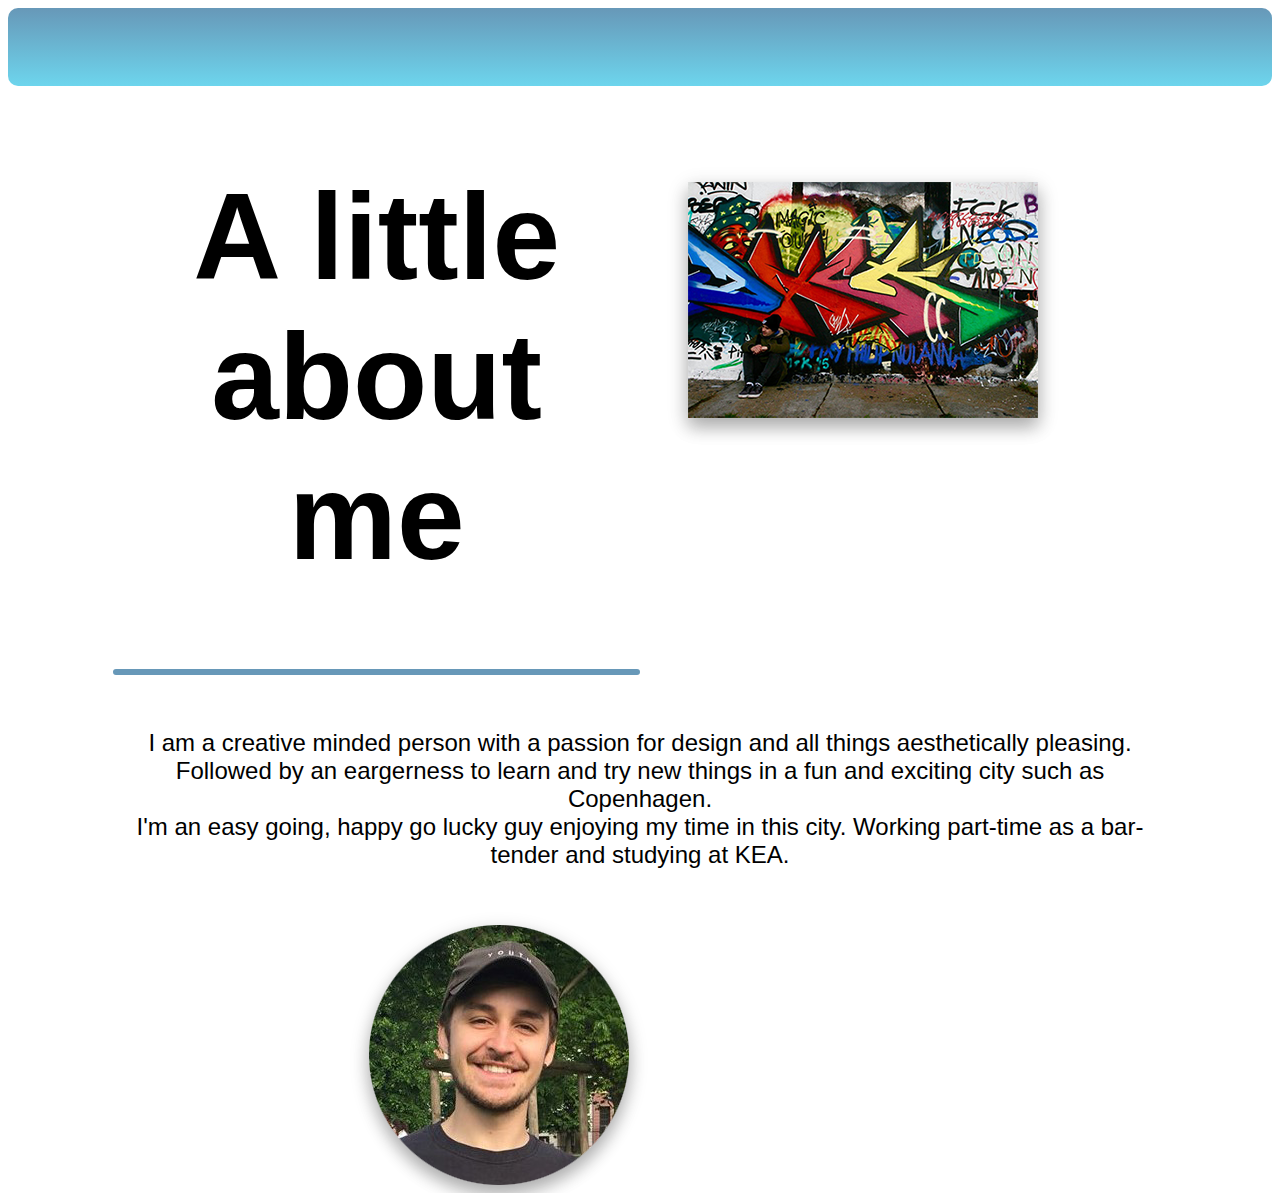
<file: aboutMe.html>
<!DOCTYPE html>
<html lang="en">

<head>
    <meta charset="utf-8">
    <meta name="viewport" content="width=device-width, initial-scale=1.0">
    <title>About Me</title>
    <link rel="stylesheet" href="stylesheet.css">
    <link rel="stylesheet" href="https://use.fontawesome.com/releases/v5.8.2/css/all.css" integrity="sha384-oS3vJWv+0UjzBfQzYUhtDYW+Pj2yciDJxpsK1OYPAYjqT085Qq/1cq5FLXAZQ7Ay" crossorigin="anonymous">
</head>

<body>
    <div id="main" class="wrapper1">
        <nav class="navbar">
            <span class="open-slide">
                <a href="#" onclick="openSlideMenu()">
                    <i class="fas fa-bars fa-3x"></i></a></span>
        </nav>
        <div id="side-menu" class="side-nav">
            <a href="#" class="btn-close" onclick="closeSlideMenu()">&times;</a>
            <a href="index.html">Home</a>
            <a href="aboutMe.html">About me</a>
            <a href="portfolio.html">Portfolio</a>
            <br><br><br><br><br><br><a href="#"><img src="logo.png" alt="logo" width="179" height="259"></a>
        </div>
        <div class="nested">
            <div class="title">
                <h1>A little about me</h1>
                <hr>
            </div>
            <div class="aboutme">
                <p>I am a creative minded person with a passion for design and all things aesthetically pleasing.<br>Followed by an eargerness to learn and try new things in a fun and exciting city such as Copenhagen.<br>I'm an easy going, happy go lucky guy enjoying my time in this city. Working part-time as a bar-tender and studying at KEA.<br></p>

            </div>
            <div class="aboutme2"><a href="https://www.facebook.com/liam.edwards.31"><i class="fab fa-facebook-square fa-5x icons"></i></a>
                <a href="https://www.instagram.com/liam.edwards.31/"><i class="fab fa-instagram fa-5x icons"></i></a> <a href="https://www.linkedin.com/in/liam-a-edwards-14205017b/"><i class="fab fa-linkedin fa-5x icons"></i></a></div>
            <div class="img1"><img src="picture_of_me.png" alt="me"></div>
            <div class="img2"><img src="berlinWall.png" alt="me2"></div>
        </div>
    </div>
    <script src="JavaScript.js"></script>
</body>

</html>
</file>
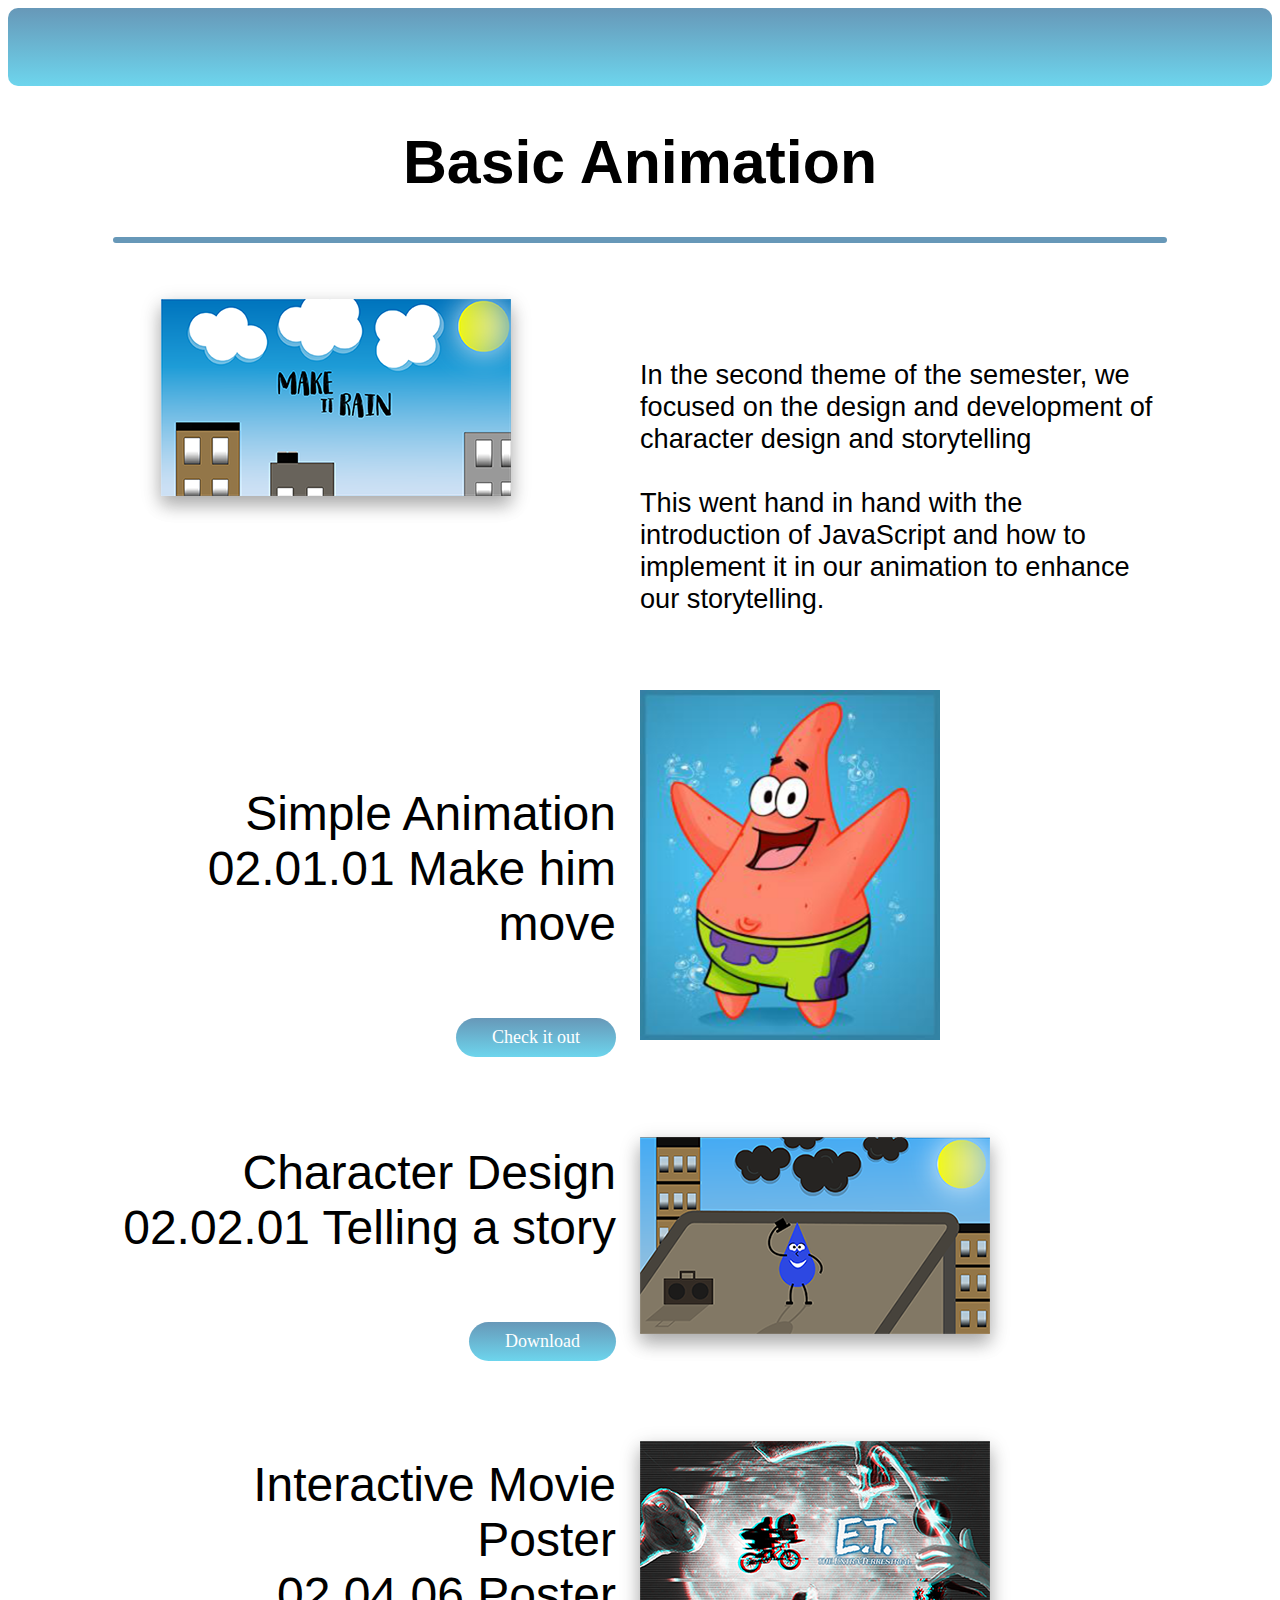
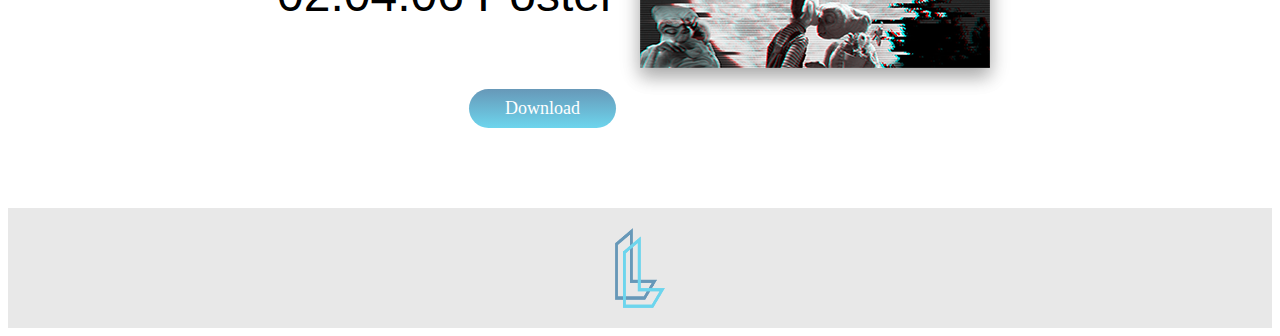
<file: basicAnimation.html>
<!DOCTYPE html>
<html lang="">
<head>
    <meta charset="utf-8">
    <meta name="viewport" content="width=device-width, initial-scale=1.0">
    <title>Basic Animation</title>
    <link rel="stylesheet" href="stylesheet.css">
    <link rel="stylesheet" href="https://use.fontawesome.com/releases/v5.8.2/css/all.css" integrity="sha384-oS3vJWv+0UjzBfQzYUhtDYW+Pj2yciDJxpsK1OYPAYjqT085Qq/1cq5FLXAZQ7Ay" crossorigin="anonymous">
</head>

<body>
    <div id="main" class="wrapper1">
        <nav class="navbar">
            <span class="open-slide">
                <a href="#" onclick="openSlideMenu()">
                    <i class="fas fa-bars fa-3x"></i></a></span>
        </nav>
        <div id="side-menu" class="side-nav">
            <a href="#" class="btn-close" onclick="closeSlideMenu()">&times;</a>
            <a href="index.html">Home</a>
            <a href="aboutMe.html">About me</a>
            <a href="portfolio.html">Portfolio</a>
            <br><br><br><br><br><br><a href="#"><img src="logo.png" alt="logo" width="179" height="259"></a>
        </div>
        <div class="nested4">
            <div class="title2">
                <h1 class="portfolioTitle">Basic Animation</h1>
                <hr>
            </div>
            <img class="animation" src="animation3-Recovered.png" alt="animation">
            <img class="patrick" src="patrick-Recovered.png" alt="patrick">
            <div class="textWithBlurredBg"><img class="animation2" src="Animation-Recovered.png" alt="animation2"><p><br>This was one of my favourite projects as the whole character development in regards to animation is something I have always found interesting.<br><br> Furthermore the freedom to make it what we wanted while in the constraints of a certain character design was a great challenge in itself.</p></div>
            <div class="textWithBlurredBg"><img class="et" src="dustbin_moodboard-Recovered.png" alt="et"><p><br><br>A great project with a fanstastic group. I was the designated 'suit', so I had the pleasure to have the trust of my teammates who also happened to be my good friends<br><br>This gave me the chance to not only help with the designs and ideas, but also to code in some of the animations.</p></div>
            <div class="secondTheme"><p>In the second theme of the semester, we focused on the design and development of character design and storytelling<br><br>This went hand in hand with the introduction of JavaScript and how to implement it in our animation to enhance our storytelling.</p></div>
            <div class="patrickText"><p><b>Simple Animation</b><br>02.01.01 Make him move</p><a class="btn" href="http://liam-edwards.dk/02.01.01/">Check it out</a></div>
            <div class="animationText"><p><b>Character Design</b><br>02.02.01 Telling a story</p><a class="btn" href="doc/02.02.01%20Project.pdf">Download</a></div>
            <div class="etText"><p><b>Interactive Movie Poster</b><br>02.04.06 Poster</p><a class="btn" href="">Download</a></div>

        </div>
        <footer><img src="logo.png" class="footerLogo"></footer>
    </div>
    <script src="JavaScript.js"></script>
</body>
</html>
</file>
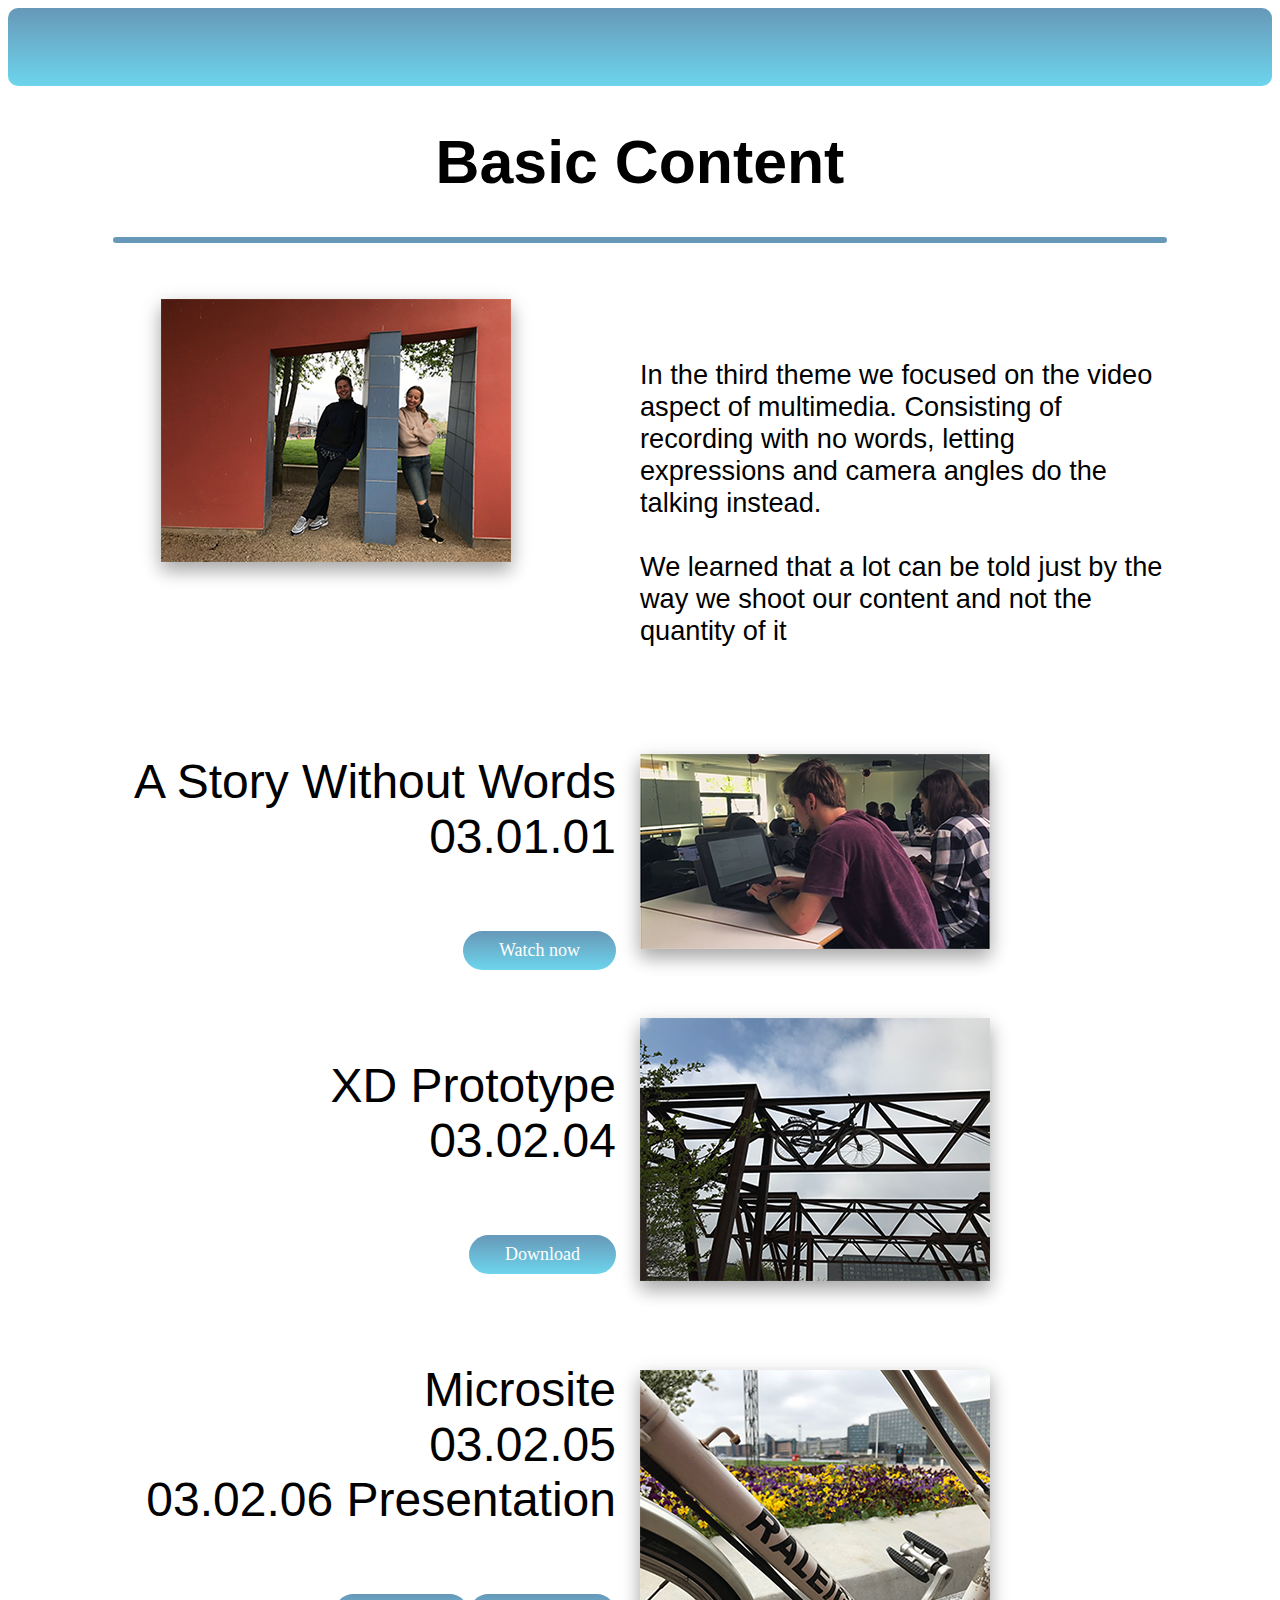
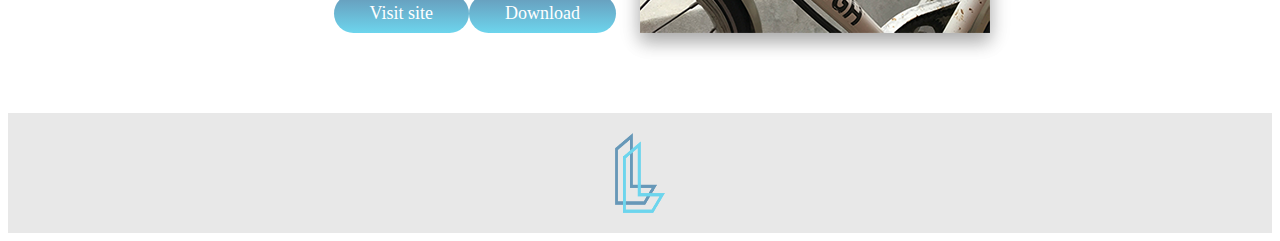
<file: basicContent.html>
<!DOCTYPE html>
<html lang="">

<head>
    <meta charset="utf-8">
    <meta name="viewport" content="width=device-width, initial-scale=1.0">
    <title>Basic Content</title>
    <link rel="stylesheet" href="stylesheet.css">
    <link rel="stylesheet" href="https://use.fontawesome.com/releases/v5.8.2/css/all.css" integrity="sha384-oS3vJWv+0UjzBfQzYUhtDYW+Pj2yciDJxpsK1OYPAYjqT085Qq/1cq5FLXAZQ7Ay" crossorigin="anonymous">
</head>

<body>
    <div id="main" class="wrapper1">
        <nav class="navbar">
            <span class="open-slide">
                <a href="#" onclick="openSlideMenu()">
                    <i class="fas fa-bars fa-3x"></i></a></span>
        </nav>
        <div id="side-menu" class="side-nav">
            <a href="#" class="btn-close" onclick="closeSlideMenu()">&times;</a>
            <a href="index.html">Home</a>
            <a href="aboutMe.html">About me</a>
            <a href="portfolio.html">Portfolio</a>
            <br><br><br><br><br><br><a href="#"><img src="logo.png" alt="logo" width="179" height="259"></a>
        </div>
        <div class="nested5">
            <div class="title2">
                <h1 class="portfolioTitle">Basic Content</h1>
                <hr>
            </div>
            <img class="contentImg" src="ContentImg-Recovered.png" alt="contentImg" width="350" height="263">
            <div class="textWithBlurredBg"><img class="story" src="storyWithoutWords-Recovered.png" alt="story">
                <p><br><br>We got put in to random groups and it was a great experience to work with people I had barely said two words to.<br><br>The concept was great and gave us a chance to come up with ways to express meaning without dialog</p>
            </div>
            <div class="textWithBlurredBg"><img class="prototypeImg" src="prototypeImg-Recovered.png" alt="prototypeImg" width="350" height="263">
                <p><br>I found myself in another amazing group which saw us formulate our ideas fluid and quickly.<br><br>The concept to make a bike video and microsite was great and we embraced our ideas quickly. The work came thick and fast as we chased our goal.I was in charge of editing the whole video and I took this challenge with open arms.</p>
            </div>
            <div class="textWithBlurredBg"><img class="micrositeImg" src="MicrositeImg-Recovered.png" alt="micrositeImg">
                <p><br><br><br>We all pulled our weight in the group and kept everything up to date with daily meetings and use of google drive.<br><br>We came out the other side with something really cool and something I am personally proud of.<br>Taking a different approach other than focusing purely on the rules made our project stand out.</p>
            </div>
            <div class="thirdTheme">
                <p>In the third theme we focused on the video aspect of multimedia. Consisting of recording with no words, letting expressions and camera angles do the talking instead.<br><br>We learned that a lot can be told just by the way we shoot our content and not the quantity of it</p>
            </div>
            <div class="content1">
                <p><b>A Story Without Words</b><br>03.01.01</p><a class="btn" href="https://www.youtube.com/watch?v=9pui9TBDPCE&feature=youtu.be">Watch now</a>
            </div>
            <div class="content2">
                <p><b>XD Prototype</b><br>03.02.04</p><a class="btn" href="doc/BIKE_PROTOTYPE_V1.xd">Download</a>
            </div>
            <div class="content3">
                <p><b>Microsite</b><br>03.02.05<br>03.02.06 Presentation</p>
                <a class="btn" href="http://zachery.dk/microsite/">Visit site</a><a class="btn" href="doc/03.02.06%20BIKE%20PRESENTATION.pdf">Download</a>
            </div>

        </div>
        <footer><img src="logo.png" class="footerLogo"></footer>

    </div>
    <script src="JavaScript.js"></script>
</body>

</html>
</file>
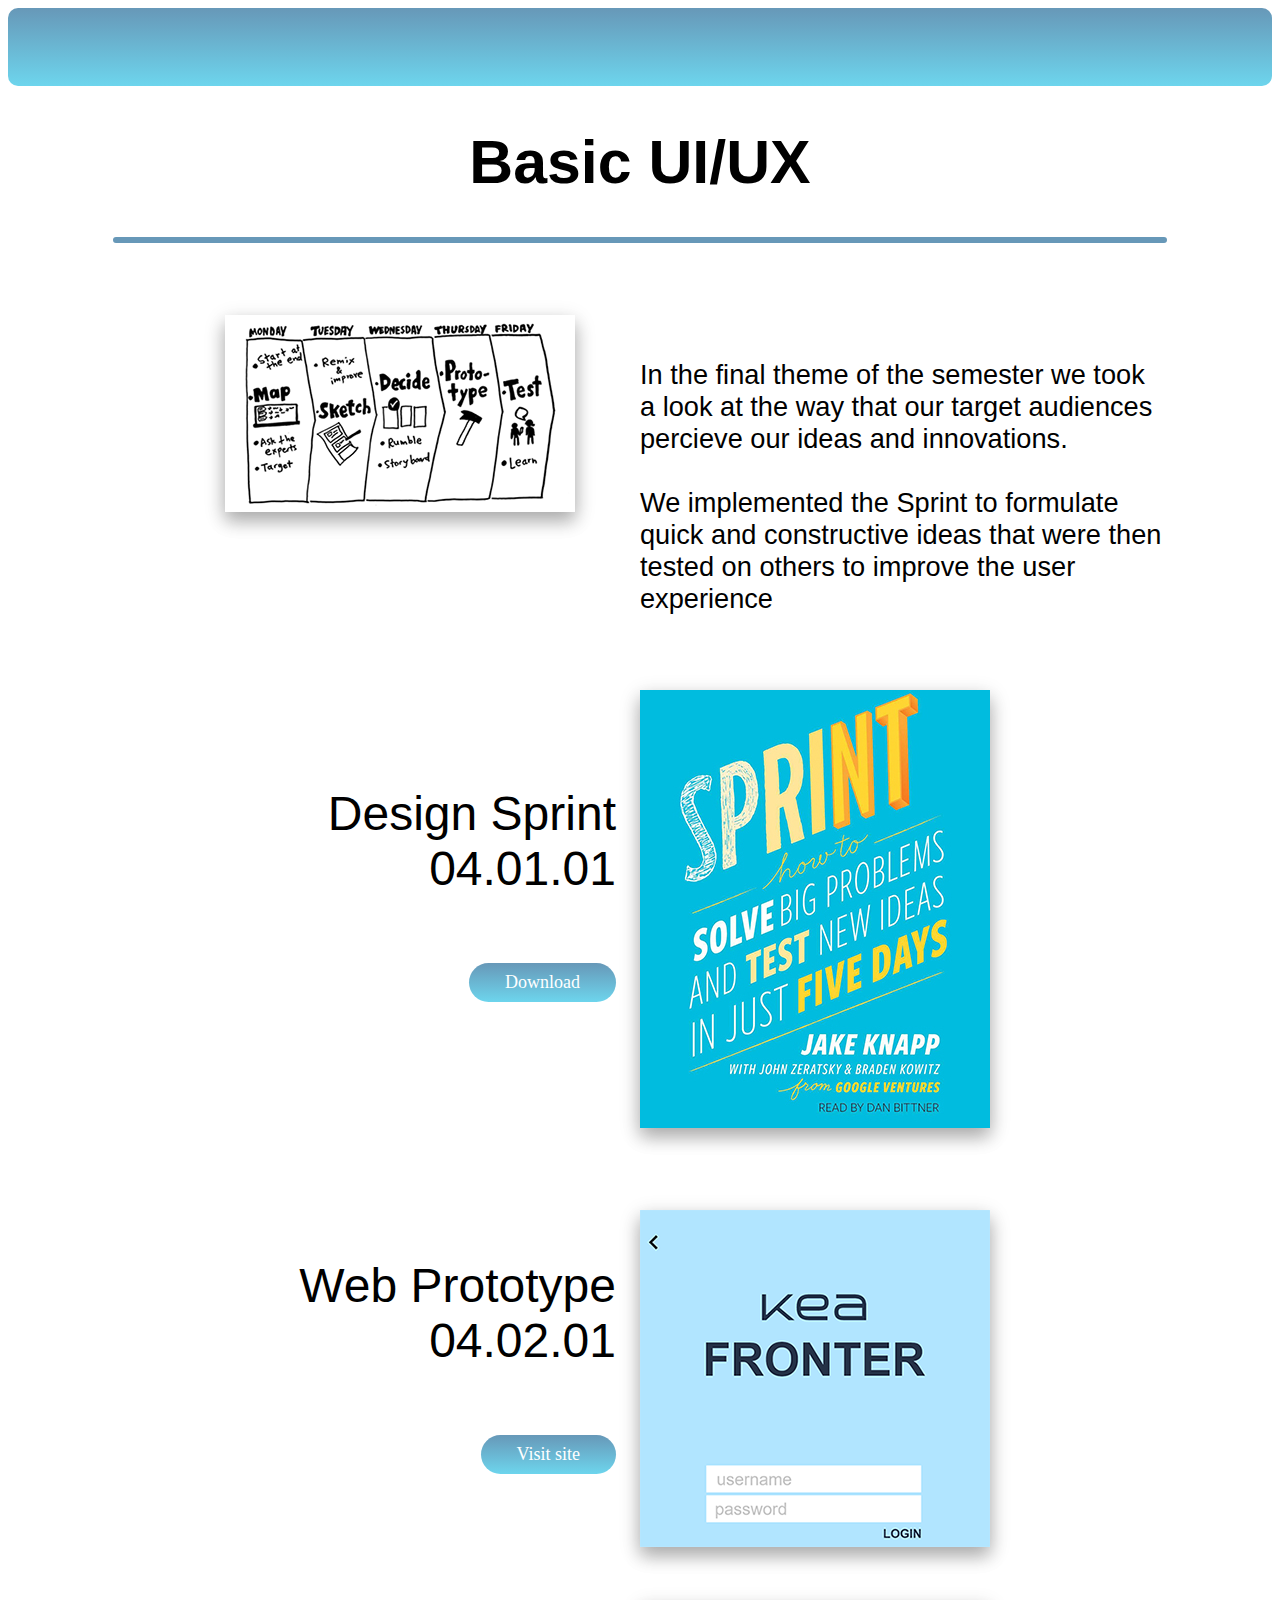
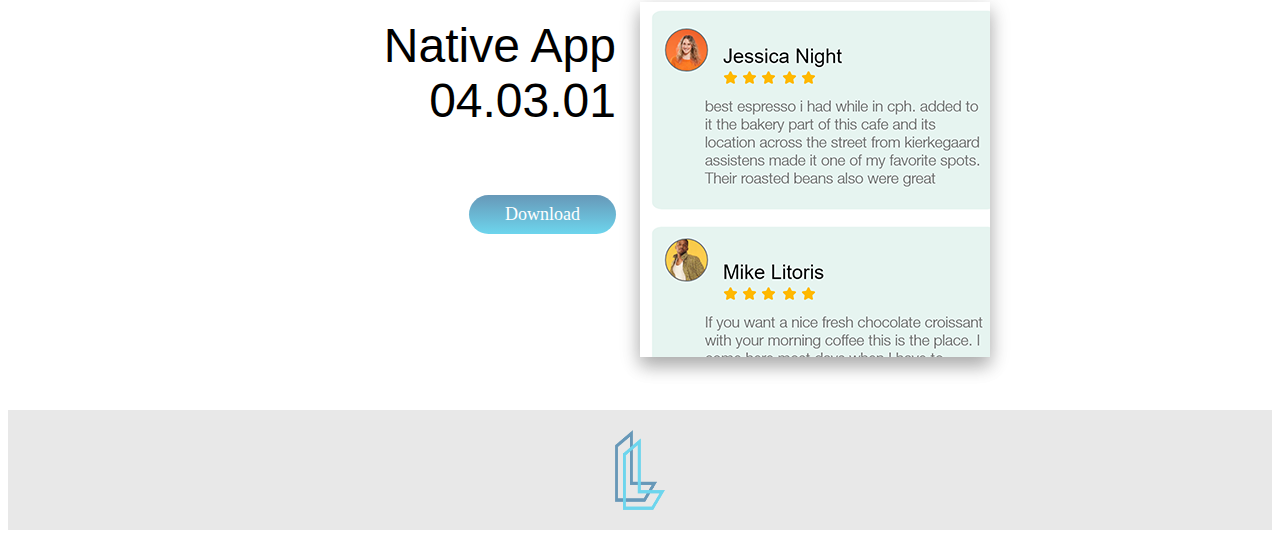
<file: BasicUI.html>
<!DOCTYPE html>
<html lang="en">

<head>
    <meta charset="utf-8">
    <meta name="viewport" content="width=device-width, initial-scale=1.0">
    <title>Basic UI</title>
    <link rel="stylesheet" href="stylesheet.css">
    <link rel="stylesheet" href="https://use.fontawesome.com/releases/v5.8.2/css/all.css" integrity="sha384-oS3vJWv+0UjzBfQzYUhtDYW+Pj2yciDJxpsK1OYPAYjqT085Qq/1cq5FLXAZQ7Ay" crossorigin="anonymous">
</head>

<body>
    <div id="main" class="wrapper1">
        <nav class="navbar">
            <span class="open-slide">
                <a href="#" onclick="openSlideMenu()">
                    <i class="fas fa-bars fa-3x"></i></a></span>
        </nav>
        <div id="side-menu" class="side-nav">
            <a href="#" class="btn-close" onclick="closeSlideMenu()">&times;</a>
            <a href="index.html">Home</a>
            <a href="aboutMe.html">About me</a>
            <a href="portfolio.html">Portfolio</a>
            <br><br><br><br><br><br><a href="#"><img src="logo.png" alt="logo" width="179" height="259"></a>
        </div>
        <div class="nested6">
            <div class="title2">
                <h1 class="portfolioTitle">Basic UI/UX</h1>
                <hr>
            </div>
            <div class="textWithBlurredBg"><img class="sprint" src="Sprint-Recovered.jpg" alt="sprint">
                <p><br>The sprint was a crazy experience and a lot of fun. Especially the crazy 8's as this gives you the chance to just draw whatever is in your head and the outcome can be some great free thinking ideas.<br><br>I was the decider of the group and as we continued through the sprint I made some decisions to narrow down the scope of what we had initally planned to make for a much smoother and UI friendly site.</p>
            </div>
            <div class="textWithBlurredBg"><img class="sprint2" src="fronter-Recovered.png" alt="sprint2"><p><br><br><br><br><br><br><br><br><br><br>The web prototype proved to be a tricky adversary as I had had a period where I hadn't been coding so much. So after sitting down and trying to formulate my gameplan I bit the bullet and started hand coding<br><br>I found this to be very rewarding and a good boost with this portfolio website looming.<br><br>Nevertheless i encountered some problems and had to finsh this during the exam period.</p></div>
            <img class="sprint3" src="sprint2-Recovered.png" alt="sprint3">
            <div class="textWithBlurredBg"><img class="sprint4" src="XD.png" alt="XD"><p><br><br><br><br>I was again in a good group and got to be named the joint decider. We all had a lot of stuff on at this time, trying to work as much as we coud before the exam. So unfortunetly I feel this didn't reflect our best work.<br><br>Nevertheless we came up with a lot of ideas, later deciding not to go down every path as we were struggling for time. Moreover it's all a learning curve so here it is.</p></div>
            <div class="fourthTheme">
                <p>In the final theme of the semester we took a look at the way that our target audiences percieve our ideas and innovations.<br><br>We implemented the Sprint to formulate quick and constructive ideas that were then tested on others to improve the user experience</p>
            </div>
            <div class="UX1">
                <p><b>Design Sprint</b><br>04.01.01</p><a class="btn" href="doc/04-01-01_design-sprint_4%20is%20better%20than%203.pdf">Download</a>
            </div>
            <div class="UX2">
                <p><b>Web Prototype</b><br>04.02.01</p><a class="btn" href="http://liam-edwards.dk/Web_Prototype/">Visit site</a>
            </div>
            <div class="UX3">
                <p><b>Native App</b><br>04.03.01</p><a class="btn" href="doc/040301.xd">Download</a>
            </div>
        </div>
        <footer class="UXfooter"><img src="logo.png" class="footerLogo"></footer>
    </div>
    <script src="JavaScript.js"></script>
</body>

</html>
</file>
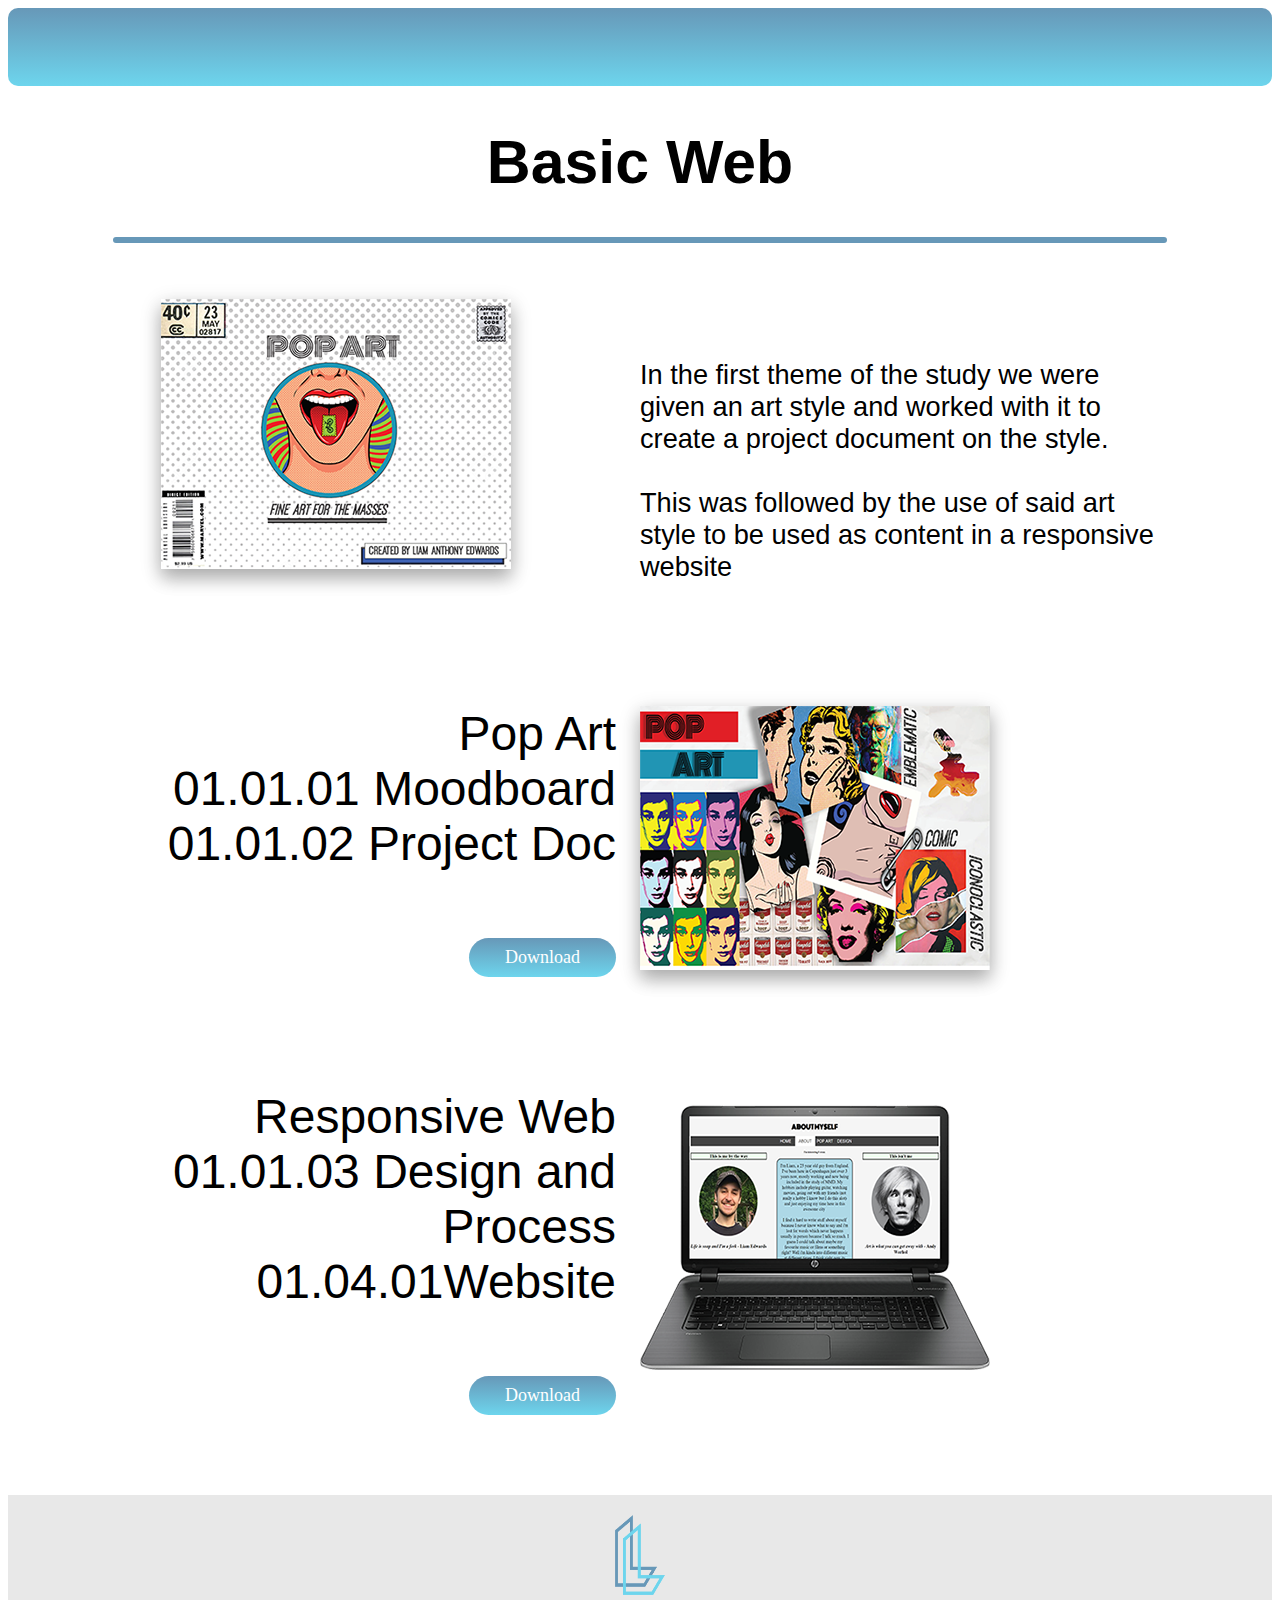
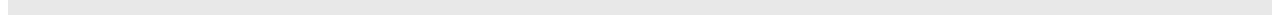
<file: basicWeb.html>
<!DOCTYPE html>
<html lang="en">

<head>
    <meta charset="utf-8">
    <meta name="viewport" content="width=device-width, initial-scale=1.0">
    <title>Basic Web</title>
    <link rel="stylesheet" href="stylesheet.css">
    <link rel="stylesheet" href="https://use.fontawesome.com/releases/v5.8.2/css/all.css" integrity="sha384-oS3vJWv+0UjzBfQzYUhtDYW+Pj2yciDJxpsK1OYPAYjqT085Qq/1cq5FLXAZQ7Ay" crossorigin="anonymous">
</head>

<body>
    <div id="main" class="wrapper1">
        <nav class="navbar">
            <span class="open-slide">
                <a href="#" onclick="openSlideMenu()">
                    <i class="fas fa-bars fa-3x"></i></a></span>
        </nav>
        <div id="side-menu" class="side-nav">
            <a href="#" class="btn-close" onclick="closeSlideMenu()">&times;</a>
            <a href="index.html">Home</a>
            <a href="aboutMe.html">About me</a>
            <a href="portfolio.html">Portfolio</a>
            <br><br><br><br><br><br><a href="#"><img src="logo.png" alt="logo" width="179" height="259"></a>
        </div>
        <div class="nested3">
            <div class="title2">
                <h1 class="portfolioTitle">Basic Web</h1>
                <hr>
            </div>
            <img class="popArt" src="popArt.png" alt="popArt">
            <div class="textWithBlurredBg"><img class="popArt2" src="popArt2-Recovered.png" alt="popArt2">
                <p><br><br><br>The concept of being given an art style instead of choosing one myself was a great start to the design environment. <br><br> Where companies will give you guidelines and so on and you have to follow these lines.<br> <br>So this was great practice.</p>
            </div>
            <img class="popArt3" src="laptopWithSite.png" alt="popArt3">
            <div class="firstTheme">
                <p>In the first theme of the study we were given an art style and worked with it to create a project document on the style.<br><br>This was followed by the use of said art style to be used as content in a responsive website</p>
            </div>
            <div class="styles">
                <p><b>Pop Art</b><br>01.01.01 Moodboard<br>01.01.02 Project Doc</p>
                <a class="btn" href="doc/01.01.02%20Pop%20art%20project.pdf">Download</a>
            </div>
            <div class="web">
                <p><b>Responsive Web</b><br>01.01.03 Design and Process<br>01.04.01Website</p>
            <a class="btn" href="http://liam-edwards.dk/index/index.html">Download</a></div>
        </div>
        <footer><img src="logo.png" class="footerLogo"></footer>
    </div>
    <script src="JavaScript.js"></script>
</body>

</html>
</file>
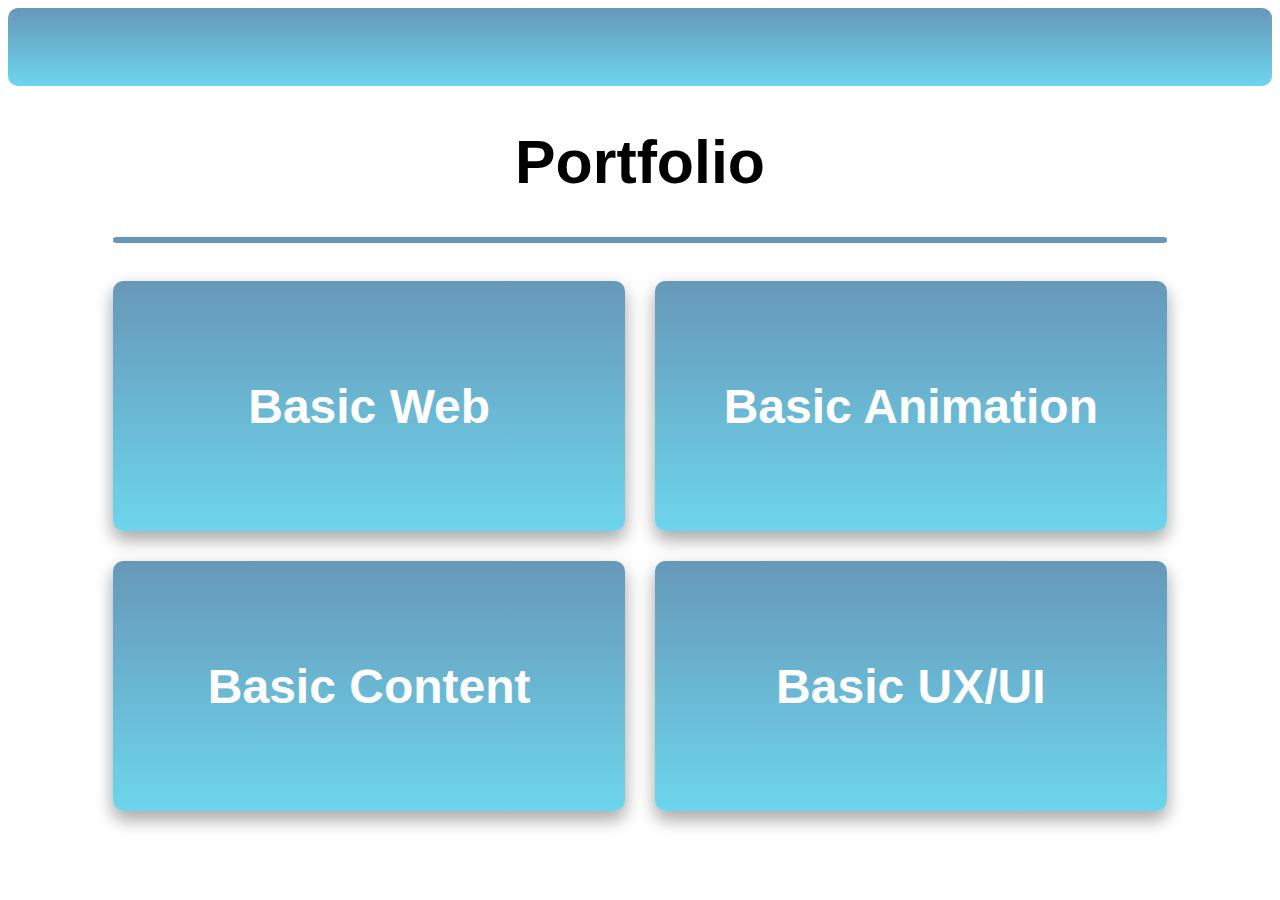
<file: portfolio.html>
<!DOCTYPE html>
<html lang="">

<head>
    <meta charset="utf-8">
    <meta name="viewport" content="width=device-width, initial-scale=1.0">
    <title>Portfolio</title>
    <link rel="stylesheet" href="stylesheet.css">
    <link rel="stylesheet" href="https://use.fontawesome.com/releases/v5.8.2/css/all.css" integrity="sha384-oS3vJWv+0UjzBfQzYUhtDYW+Pj2yciDJxpsK1OYPAYjqT085Qq/1cq5FLXAZQ7Ay" crossorigin="anonymous">
</head>

<body>
    <div id="main" class="wrapper1">
        <nav class="navbar">
            <span class="open-slide">
                <a href="#" onclick="openSlideMenu()">
                    <i class="fas fa-bars fa-3x"></i></a></span> </nav>
        <div id="side-menu" class="side-nav">
            <a href="#" class="btn-close" onclick="closeSlideMenu()">&times;</a>
            <a href="index.html">Home</a>
            <a href="aboutMe.html">About me</a>
            <a href="portfolio.html">Portfolio</a>
             <br><br><br><br><br><br><a href="#"><img src="logo.png" alt="logo" width="179" height="259"></a>
        </div>
        <div class="nested2">
            <div class="title2">
                <h1 class="portfolioTitle">Portfolio</h1>
                <hr>
            </div>
            <a href="basicWeb.html" class="ahref2">
                <div class="box1">
                    <h1>Basic Web</h1>
                </div>
            </a>
            <a href="basicAnimation.html" class="ahref2">
                <div class="box2">
                    <h1>Basic Animation</h1>
                </div>
            </a>
            <a href="basicContent.html" class="ahref2">
                <div class="box3">
                    <h1>Basic Content</h1>
                </div>
            </a>
            <a href="BasicUI.html" class="ahref2">
                <div class="box4">
                    <h1>Basic UX/UI</h1>
                </div>
            </a>
        </div>
    </div>
    <script src="JavaScript.js"></script>
</body>

</html>
</file>
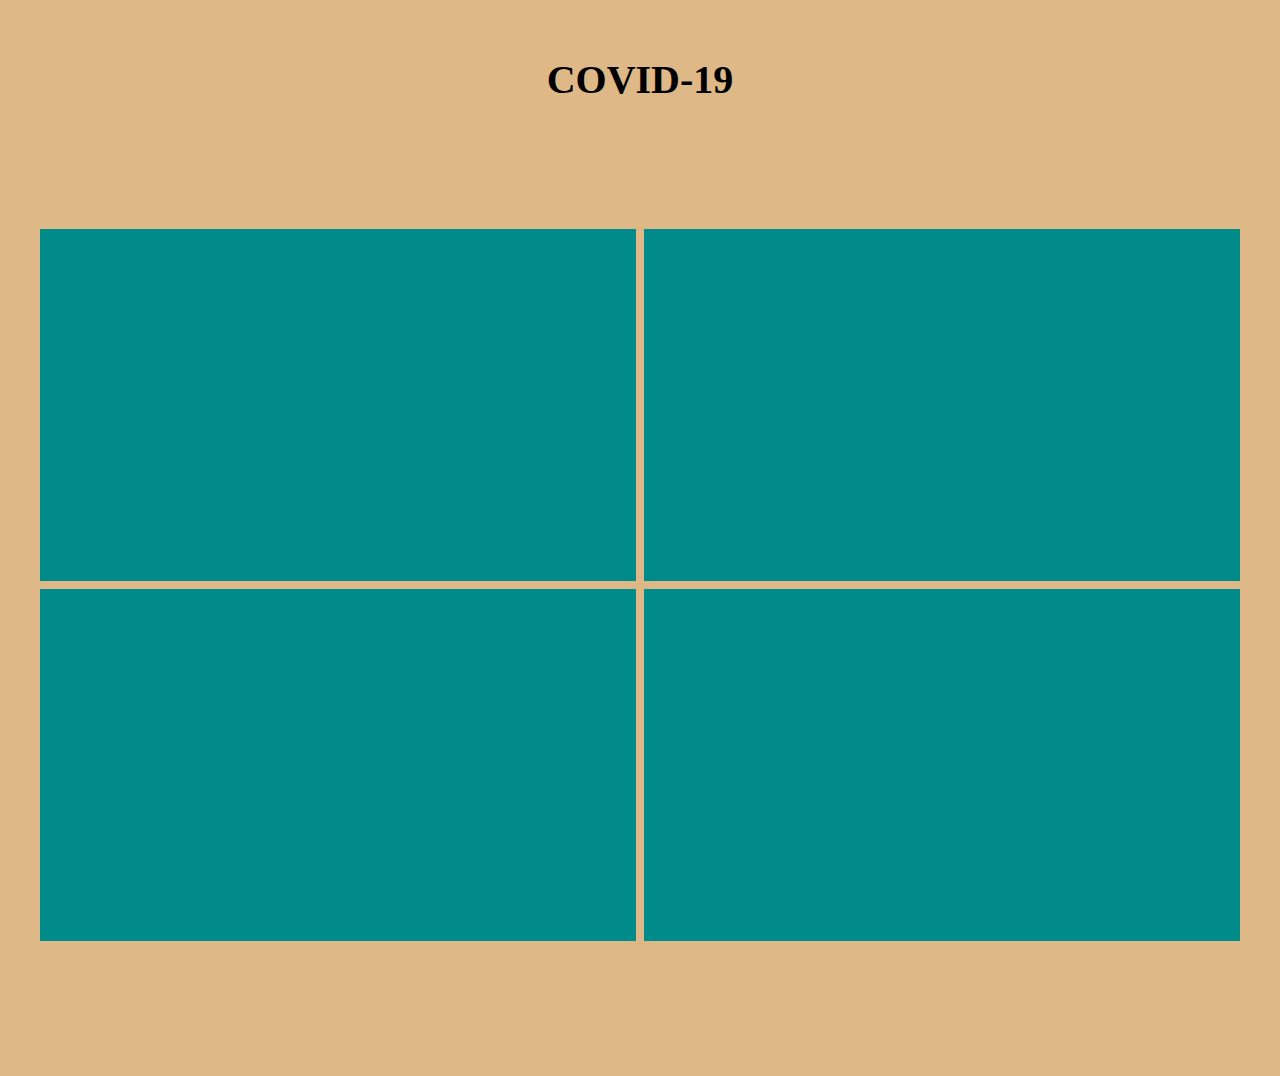
<file: css simple grid/div_boxes.html>
<!DOCTYPE html>
<html lang="">

<head>
    <meta charset="utf-8">
    <meta name="viewport" content="width=device-width, initial-scale=1.0">
    <title></title>
    <link rel="stylesheet" href="div_boxes.css">
</head>

<body>
    <header>COVID-19</header>
    <section id="COVID" class="iframe-container">
    <div class="grid_container">
        <div class="card"><iframe src="https://docs.google.com/spreadsheets/d/e/2PACX-1vQrns5_eTO90sHOusxh-exExcvRBWWySJ9AjzCaVTbWHQjaGUMbaS-Wfyr9xqZzoUuBjBVtS3ZAwaD0/pubchart?oid=199973300&format=interactive"></iframe></div>
        <div class="card"><iframe src="https://docs.google.com/spreadsheets/d/e/2PACX-1vTSxlXAtUpbbFilB9Av4a42qQ8HLudx9gurITDRN2OOmNr0Iy-7hwEe6SfZiNuCegxkthH-Nidw6tlW/pubchart?oid=1941554504&amp;format=interactive"></iframe></div>
        <div class="card"><iframe src="https://docs.google.com/spreadsheets/d/e/2PACX-1vTSxlXAtUpbbFilB9Av4a42qQ8HLudx9gurITDRN2OOmNr0Iy-7hwEe6SfZiNuCegxkthH-Nidw6tlW/pubchart?oid=366887788&amp;format=interactive"></iframe></div>
        <div class="card"><iframe src="https://docs.google.com/spreadsheets/d/e/2PACX-1vTSxlXAtUpbbFilB9Av4a42qQ8HLudx9gurITDRN2OOmNr0Iy-7hwEe6SfZiNuCegxkthH-Nidw6tlW/pubchart?oid=1287816625&amp;format=interactive"></iframe></div>
        </div>
        </section>
    <script src=""></script>
</body>

</html>
</file>
<file: stylesheet.css>
h1,
h2,
p {
    font-family: 'helvetica';
}

.mainh1,
.mainh2 {
    font-family: 'helvetica';
    color: white;
    font-size: 3rem;
    border-width: 300px;
    border: 10px solid white;
    border-style: double;
    padding: 50px;
    margin-left: auto;
    margin-right: auto;
    margin-top: 10rem;
    text-align: center;
}

header,
.ahref {
    text-align: left;
    display: block;
    text-decoration: none;
    color: white;
}

.ahref:hover {
    color: lightgray;
    transform: scale(1.4);
}

.ahref2 {
    text-decoration: none;
    color: white;
}

.ahref:visited {
    color: #000;
}

.water {
    opacity: 0.8;
    background-image: url(aaron-burden-1430581-unsplash.jpg);
}

hr {
    border: 3px solid #6798b8;
    border-radius: 3px;
}

/* NAV BAR FOR EVERY PAGE */

.navbar {
    grid-area: navbar;
    background: linear-gradient(#6798b8, #6dd5ed);
    overflow: hidden;
    height: 78px;
    border-radius: 10px;
}

.navbar a {
    float: left;
    display: block;
    color: #f2f2f2;
    text-align: center;
    padding: 14px 16px;
    text-decoration: none;
    font-size: 17px;
}

.navbar ul {
    margin: 8px 0 0 0;
    list-style: none;
    display: none;
}

.navbar a:hover {
    background-color: #ddd;
    color: #000;
}

.side-nav {
    height: 100%;
    width: 0;
    position: fixed;
    z-index: 1;
    top: 0;
    left: 0;
    background-color: #111;
    opacity: 0.9;
    overflow-x: hidden;
    padding-top: 60px;
    transition: 0.5s;
}

.side-nav a {
    padding: 50px 10px 10px 30px;
    text-decoration: none;
    font-size: 35px;
    color: #ccc;
    display: block;
    transition: 0.3s;
}

.side-nav a:hover {
    color: #fff;
}

.side-nav .btn-close {
    position: absolute;
    top: 0;
    right: 22px;
    font-size: 36px;
    margin-left: 50px;
}

#main {
    transition: margin-left 0.5s;
    width: 100%;
}

/* WRAPPER GRIDS FOR INDEX PAGE */

.wrapper {
    display: grid;
    grid-template-columns: 1fr 1fr 1fr;
    grid-template-areas:
        'navbar navbar navbar';

}

.navbar {
    grid-column-start: 1;
    grid-column-end: 4;
}

h1 {
    grid-column-start: 2;
    grid-column-end: 3;
    text-align: center;
}

h2 {
    grid-column-start: 2;
    grid-column-end: 3;
    text-align: center;
}

/* WRAPPER GRIDS FOR ABOUT ME PAGE */

.wrapper1 {
    display: grid;
    grid-template-columns: 1fr 10fr 1fr;
    grid-template-areas:
        'navbar navbar navbar'
        '. nested .'
        'footer footer footer'
}

.title {
    font-size: 3.8rem;
}

/* grid areas for nested grid */

.icons {
    margin-top: 4rem;

}

.icons:hover {
    transform: translate(0, 20px);
    transition: 0.3s;
    transition-delay: 0.15s;
    cursor: pointer;
}


.title {
    grid-area: title;
}

.aboutme {
    grid-area: about;
    text-align: center;
    margin-bottom: 2rem;
    font-size: 1.5em;
}

.aboutme2 {
    grid-area: about2;
}

.img1 {
    grid-area: img1;
    margin-left: 16rem;
    border-radius: 50%;
    width: 260px;
    height: 260px;
    box-shadow: 0 10px 16px 0 rgba(0, 0, 0, 0.2), 0 6px 20px 0 rgba(0, 0, 0, 0.19);
}

.img2 {
    grid-area: img2;
    margin-top: 6rem;
    margin-left: 3rem;
    width: 350px;
    height: 236px;
    box-shadow: 0 10px 16px 0 rgba(0, 0, 0, 0.2), 0 6px 20px 0 rgba(0, 0, 0, 0.19);
}

.nested {
    grid-area: nested;
    display: grid;
    grid-template-columns: 1fr 1fr;
    grid-template-areas:
        'title img2'
        'about about'
        'img1 about2';
}

/* PORTFOLIO PAGE */

.portfolioTitle {
    font-size: 3.8rem;
}

.title2 {
    grid-area: title2;
}

.box1 h1,
.box2 h1,
.box3 h1,
.box4 h1 {
    text-align: center;
    margin: 0;
    padding: 0;
    font-family: 'helvetica';
    position: relative;
    top: 50%;
    transform: translateY(-50%);
    font-size: 3rem;
}

.box1:hover,
.box2:hover,
.box3:hover,
.box4:hover {
    transform: scale(1.05);
    transition: .2s ease-in-out;
    transition-delay: .1s;
    cursor: pointer;
}

.box1 h1 a:hover,
.box2 h1 a:hover,
.box3 h1 a:hover,
.box4 h1 a:hover {
    transform: translate(150px, 0);
    transition: 0.6s;
    transition-delay: 0.5s;
}

.box1 {
    grid-area: box1;
    background: linear-gradient(#6798b8, #6dd5ed);
    height: 250px;
    border-radius: 10px;
    box-shadow: 0 10px 16px 0 rgba(0, 0, 0, 0.2), 0 6px 20px 0 rgba(0, 0, 0, 0.19);
}

.box2 {
    grid-area: box2;
    background: linear-gradient(#6798b8, #6dd5ed);
    height: 250px;
    border-radius: 10px;
    box-shadow: 0 10px 16px 0 rgba(0, 0, 0, 0.2), 0 6px 20px 0 rgba(0, 0, 0, 0.19);
}

.box3 {
    grid-area: box3;
    background: linear-gradient(#6798b8, #6dd5ed);
    height: 250px;
    border-radius: 10px;
    box-shadow: 0 10px 16px 0 rgba(0, 0, 0, 0.2), 0 6px 20px 0 rgba(0, 0, 0, 0.19);
}

.box4 {
    grid-area: box4;
    background: linear-gradient(#6798b8, #6dd5ed);
    height: 250px;
    border-radius: 10px;
    box-shadow: 0 10px 16px 0 rgba(0, 0, 0, 0.2), 0 6px 20px 0 rgba(0, 0, 0, 0.19);
}

.nested2 {
    grid-area: nested;
    display: grid;
    grid-template-columns: 1fr 1fr;
    grid-gap: 30px;
    grid-template-areas:
        'title2 title2'
        'box1 box2'
        'box3 box4';
}

/* Nested Grids Basic Web */

footer {
    grid-area: footer;
    background-color: #E8E8E8;
    max-width: 100%;
    margin-top: 5rem;
    padding-top: 20px;
    padding-bottom: 20px;
}

.footerLogo {
    width: 50px;
    height: 80px;
    margin-left: auto;
    margin-right: auto;
    display: block;
}

.popArt {
    grid-area: popArt;
    margin-top: 3rem;
    margin-left: 3rem;
    width: 350px;
    height: 270px;
    box-shadow: 0 10px 16px 0 rgba(0, 0, 0, 0.2), 0 6px 20px 0 rgba(0, 0, 0, 0.19);
}

.popArt2 {
    grid-area: popArt2;
    margin-top: 6rem;
    width: 350px;
    height: 264px;
    box-shadow: 0 10px 16px 0 rgba(0, 0, 0, 0.2), 0 6px 20px 0 rgba(0, 0, 0, 0.19);
}

.popArt3 {
    grid-area: popArt3;
    margin-top: 8rem;
}

.firstTheme {
    grid-area: firstTheme;
    margin-top: 5rem;
    font-weight: lighter;
    font-size: 1.7rem;
}

.styles {
    grid-area: styles;
    margin-top: 3rem;
    margin-right: 1.5rem;
    font-weight: lighter;
    font-size: 3rem;
    text-align: right;
}

.web {
    grid-area: web;
    margin-top: 4rem;
    margin-right: 1.5rem;
    font-weight: lighter;
    font-size: 3rem;
    text-align: right;
}

.nested3 {
    grid-area: nested;
    display: grid;
    grid-template-columns: 1fr 1fr;
    grid-template-areas:
        'title2 title2'
        'popArt firstTheme'
        'styles popArt2'
        'web popArt3';


}

/* Basic Animation Page */

.animation {
    grid-area: animation;
    margin-top: 3rem;
    margin-left: 3rem;
    width: 350px;
    height: 197px;
    box-shadow: 0 10px 16px 0 rgba(0, 0, 0, 0.2), 0 6px 20px 0 rgba(0, 0, 0, 0.19);
}

.patrick {
    grid-area: patrick;
    width: 300px;
    height: 350px;
    margin-top: 3rem;
}

.et {
    grid-area: et;
    margin-top: 5rem;
    width: 350px;
    height: 227px;
    box-shadow: 0 10px 16px 0 rgba(0, 0, 0, 0.2), 0 6px 20px 0 rgba(0, 0, 0, 0.19);
}

.patrickText {
    grid-area: patrickText;
    margin-top: 6rem;
    margin-right: 1.5rem;
    font-weight: 300;
    font-size: 3rem;
    text-align: right;
}

.secondTheme {
    grid-area: secondTheme;
    margin-top: 5rem;
    font-weight: lighter;
    font-size: 1.7rem;
}

.animation2 {
    grid-area: animation2;
    margin-top: 5rem;
    width: 350px;
    height: 197px;
    box-shadow: 0 10px 16px 0 rgba(0, 0, 0, 0.2), 0 6px 20px 0 rgba(0, 0, 0, 0.19);
}

.animationText {
    grid-area: animationText;
    margin-top: 2.5rem;
    margin-right: 1.5rem;
    font-weight: 300;
    font-size: 3rem;
    text-align: right;
}

.etText {
    grid-area: etText;
    margin-top: 3rem;
    margin-right: 1.5rem;
    font-weight: 300;
    font-size: 3rem;
    text-align: right;

}

.nested4 {
    grid-area: nested;
    display: grid;
    grid-template-columns: 1fr 1fr;
    grid-template-areas:
        'title2 title2'
        'animation secondTheme'
        'patrickText patrick'
        'animationText animation2'
        'etText et';
}

/* Basic Content page */

.contentImg {
    grid-area: contentImg;
    margin-top: 3rem;
    margin-left: 3rem;
    width: 350px;
    height: 263px;
    box-shadow: 0 10px 16px 0 rgba(0, 0, 0, 0.2), 0 6px 20px 0 rgba(0, 0, 0, 0.19);
}

.story {
    grid-area: story;
    margin-top: 5rem;
    width: 350px;
    height: 195px;
    box-shadow: 0 10px 16px 0 rgba(0, 0, 0, 0.2), 0 6px 20px 0 rgba(0, 0, 0, 0.19);
}

.prototypeImg {
    grid-area: prototypeImg;
    margin-top: 3rem;
    width: 350px;
    height: 263px;
    box-shadow: 0 10px 16px 0 rgba(0, 0, 0, 0.2), 0 6px 20px 0 rgba(0, 0, 0, 0.19);
}

.micrositeImg {
    grid-area: micrositeImg;
    margin-top: 6rem;
    width: 350px;
    height: 263px;
    box-shadow: 0 10px 16px 0 rgba(0, 0, 0, 0.2), 0 6px 20px 0 rgba(0, 0, 0, 0.19);
}

.thirdTheme {
    grid-area: thirdTheme;
    margin-top: 5rem;
    font-weight: lighter;
    font-size: 1.7rem;
}

.content1 {
    grid-area: content1;
    margin-top: 2rem;
    margin-right: 1.5rem;
    font-weight: 300;
    font-size: 3rem;
    text-align: right;
}

.content2 {
    grid-area: content2;
    margin-top: 2.5rem;
    margin-right: 1.5rem;
    font-weight: 300;
    font-size: 3rem;
    text-align: right;
}

.content3 {
    grid-area: content3;
    margin-top: 2.5rem;
    margin-right: 1.5rem;
    font-weight: 300;
    font-size: 3rem;
    text-align: right;
}

.nested5 {
    grid-area: nested;
    display: grid;
    grid-template-columns: 1fr 1fr;
    grid-template-areas:
        'title2 title2'
        'contentImg thirdTheme'
        'content1 story'
        'content2 prototypeImg'
        'content3 micrositeImg';
}

.sprint3 {
    grid-area: sprint3;
    margin-top: 4rem;
    margin-left: 7rem;
    width: 350px;
    height: 197px;
    box-shadow: 0 10px 16px 0 rgba(0, 0, 0, 0.2), 0 6px 20px 0 rgba(0, 0, 0, 0.19);
}

.sprint {
    grid-area: sprint;
    margin-top: 3rem;
    width: 350px;
    height: 438px;
    box-shadow: 0 10px 16px 0 rgba(0, 0, 0, 0.2), 0 6px 20px 0 rgba(0, 0, 0, 0.19);
}

.sprint2 {
    grid-area: sprint2;
    margin-top: 13rem;
    width: 350px;
    height: 337px;
    box-shadow: 0 10px 16px 0 rgba(0, 0, 0, 0.2), 0 6px 20px 0 rgba(0, 0, 0, 0.19);
}

.sprint4 {
    grid-area: sprint4;
    margin-top: 8rem;
    width: 350px;
    height: 355px;
    box-shadow: 0 10px 16px 0 rgba(0, 0, 0, 0.2), 0 6px 20px 0 rgba(0, 0, 0, 0.19);

}

.fourthTheme {
    grid-area: fourthTheme;
    margin-top: 5rem;
    font-weight: lighter;
    font-size: 1.7rem;
}

.UX1 {
    grid-area: UX1;
    margin-top: 6rem;
    margin-right: 1.5rem;
    font-weight: 300;
    font-size: 3rem;
    text-align: right;
}

.UX2 {
    grid-area: UX2;
    margin-top: 13rem;
    margin-right: 1.5rem;
    font-weight: 300;
    font-size: 3rem;
    text-align: right;
}

.UX3 {
    grid-area: UX3;
    margin-top: 6rem;
    margin-right: 1.5rem;
    font-weight: 300;
    font-size: 3rem;
    text-align: right;
}

.UXfooter {
    margin-top: 11rem;
}

.nested6 {
    grid-area: nested;
    display: grid;
    grid-template-columns: 1fr 1fr;
    grid-template-areas:
        'title2 title2'
        'sprint3 fourthTheme'
        'UX1 sprint'
        'UX2 sprint2'
        'UX3 sprint4';
}

/* To add additional info on hover to avoid excess html pages */

.textWithBlurredBg {
    width: 350px;
    height: 250px;
    position: relative;
}

.textWithBlurredBg :not(img) {
    width: 100%;
    height: 100%;
    margin-left: 5px;
    position: absolute;
    top: 15%;
    z-index: 1;
    color: #fff;
    text-align: left;
    width: 100%;
    opacity: 0;
    transition: .3s;
}

.textWithBlurredBg:hover :not(img) {
    opacity: 1;
}

.textWithBlurredBg:hover img {
    filter: blur(2px) brightness(50%);
    transition: .3s;
}

.textWithBlurredBg p {
    font-family: 'helvetica';
    font-weight: 500;
    font-size: 1.1em;
}

.btn {
    text-decoration: none;
    display: inline-block;
    color: #fff;
    font-weight: 300;
    background: linear-gradient(#6798b8, #6dd5ed);
    padding: 0.5em 2em;
    border-radius: 30px;
    transition: .3s;
    font-weight: 300;
    font-size: 18px;
    text-align: center;
}


.btn:hover {
    box-shadow:
        1px 1px #9ba7ae,
        2px 2px #9ba7ae,
        3px 3px #9ba7ae;
    transform: translateX(-3px);
}

/* Media Queries for phone */

@media only screen and (max-width: 1000px) {
    .wrapper1 {
        display: grid;
        grid-template-columns: 1fr;
        grid-template-areas:
            'navbar'
            'nested'
            'footer'
    }

    /* MAKING ALL THE NESTED GRIDS FIT AND REMOVING MARGINS */

    /* THE ABOUT ME PAGE */

    .nested {
        grid-area: nested;
        display: grid;
        grid-template-columns: 1fr;
        grid-template-areas:
            'title'
            'img2'
            'about'
            'img1'
            'about2';
    }



    /* THE PORTFOLIO MAIN PAGE */
    .nested2 {
        grid-area: nested;
        display: grid;
        grid-template-columns: 1fr;
        grid-row-gap: 50px;
        grid-template-areas:
            'title2'
            'box1'
            'box2'
            'box3'
            'box4';
    }

    /* BASIC WEB PAGE */
    .nested3 {
        grid-area: nested;
        display: grid;
        grid-template-columns: 1fr;
        grid-template-areas:
            'title2'
            'popArt'
            'firstTheme'
            'styles'
            'popArt2'
            'web'
            'popArt3';
    }

    /* BASIC ANIMATION PAGE */

    .nested4 {
        grid-area: nested;
        display: grid;
        grid-template-columns: 1fr;
        grid-template-areas:
            'title2'
            'animation'
            'secondTheme'
            'patrickText'
            'patrick'
            'animationText'
            'animation2'
            'etText'
            'et';
    }

    /* BASIC CONTENT PAGE */

    .nested5 {
        grid-area: nested;
        display: grid;
        grid-template-columns: 1fr;
        grid-template-areas:
            'title2'
            'contentImg'
            'thirdTheme'
            'content1'
            'story'
            'content2'
            'prototypeImg'
            'content3'
            'micrositeImg';
    }

    /* BASIC UI/UX PAGE */

    .nested6 {
        grid-area: nested;
        display: grid;
        grid-template-columns: 1fr;
        grid-template-areas:
            'title2'
            'sprint3'
            'fourthTheme'
            'UX1'
            'sprint'
            'UX2'
            'sprint2'
            'UX3';
    }

    /* ALLIGNING ALL TEXT IN THE CENTER */

    .title2,
    .firstTheme,
    .styles,
    .web,
    .secondTheme,
    .patrickText,
    .animationText,
    .etText,
    .thirdTheme,
    .content1,
    .content2,
    .content3,
    .fourthTheme,
    .UX1,
    .UX2,
    .UX3 {
        text-align: center;
        font-size: 1em;
        font-weight: 400;
    }

    .web {
        margin-top: 12rem;
    }

    .content3 {
        margin-top: 7rem;
    }

    .et {
        margin-top: 5rem;
    }

    .etText {
        margin-top: 7rem;
    }

    .micrositeImg {
        margin-top: 3rem;
    }

    .UXfooter {
        margin-top: 17rem;
    }

    .sprint2 {
        margin-top: 3rem;
    }

    .sprint4 {
        margin-top: 4rem;
    }

    .UX2 {
        margin-top: 19rem;
    }

    .UX3 {
        margin-top: 12rem;
    }



    .title,
    .img2,
    .about,
    .img1,
    .about2,
    .popArt,
    .popArt3,
    .animation,
    .patrick,
    .animation2,
    .et,
    .contentImg,
    .story,
    .prototypeImg,
    .micrositeImg,
    .sprint,
    .sprint2,
    .sprint3 {
        margin-left: auto;
        margin-right: auto;
    }

    .textWithBlurredBg {
        margin-left: 0;
        margin-left: auto;
        margin-right: auto;
    }

    /* TAKING AWAY THE BLURRED BG TEXT */

    .textWithBlurredBg p {
        display: none;
    }

    .textWithBlurredBg:hover img {
        filter: brightness(100%);
    }
}

@media only screen and (max-width: 700) {

    .mainh1 {
        display: none;
    }
}


@media only screen and (max-width: 400px) {
    .wrapper1 {
        display: grid;
        grid-template-columns: 1fr 12fr 1fr;
        grid-template-areas:
            '. navbar .'
            '. nested .'
            '. footer .';
    }

    .mainh1,
    .title2,
    .popArt,
    .firstTheme,
    .styles,
    .popArt2,
    .web,
    .popArt3,
    .animation,
    .secondTheme,
    .patrickText,
    .patrick,
    .animationText,
    .animation2,
    .projectPoolText,
    .etText,
    .et,
    .contentImg,
    .thirdTheme,
    .content1,
    .story,
    .content2,
    .prototypeImg,
    .content3,
    .micrositeImg,
    .sprint,
    .sprint2,
    .sprint3,
    .sprint4,
    .fourthTheme,
    .UX1,
    .UX2,
    .UX3 {
        text-align: center;
        font-size: 1em;
        font-weight: 400;
        margin-right: auto;
        margin-left: auto;

    }
}
</file>
<file: css simple grid/div_boxes.css>
body {background-color: burlywood;}

header {
    text-align: center;
    font-weight: 700;
    font-size: 40px;
    padding-top: 3rem;
}

.card {
    background-color: darkcyan;
    color: white;
    padding: 1rem;
    height: 20rem;
    width: auto;
}

.grid_container {
    max-width: 1200px;
    margin: 0 auto;
    display: grid;
    grid-gap: .5rem;
    grid-template-columns: repeat(auto-fit, minmax(450px, 1fr));
}


/* A FRAME CODE */

.iframe-container {
    overflow: hidden;
    padding-top: 10%;
    padding-bottom: 10%;
    position: relative;
}

.iframe-container iframe {
    border: 0;
    height: 100%;
    width: 100%;
    left: 0;
    top: 0;
    position: relative;

}
</file>
